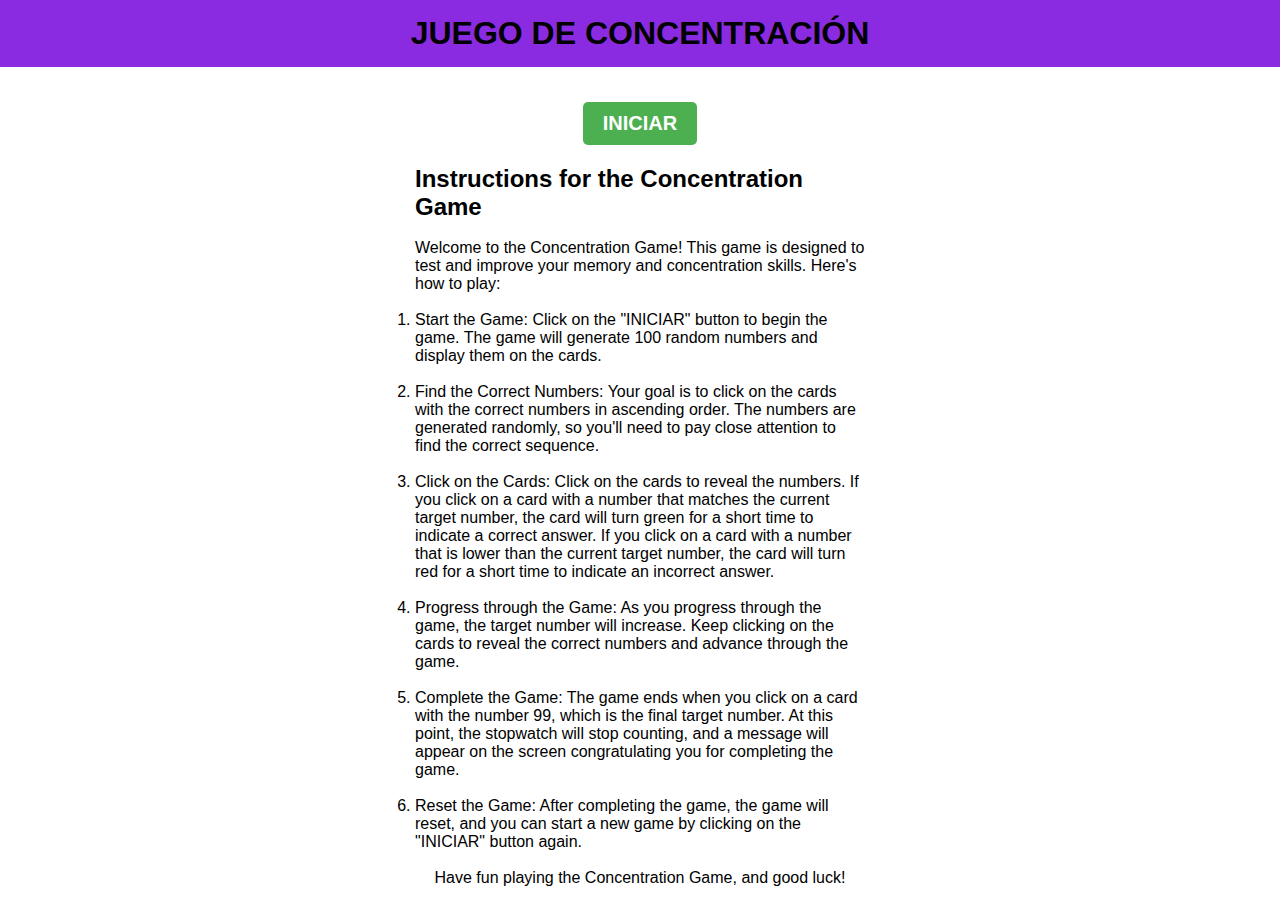
<file: index.html>
<!DOCTYPE html>
<html lang="en">
  <head>
    <meta charset="UTF-8" />
    <meta name="viewport" content="width=device-width, initial-scale=1.0" />
    <title>Document</title>
    <link rel="stylesheet" href="css/styles.css" />
  </head>
  <body>
    <header>
      <h1 id="title">JUEGO DE CONCENTRACIÓN</h1>
    </header>
    <div id="container-inicial">
      <a href="./game.html" style='text-decoration: none;'>
        <button id="btn-iniciar">INICIAR</button>
      </a>
      <h2>Instructions for the Concentration Game</h2>
      <br />
      <p>
        Welcome to the Concentration Game! This game is designed to test and
        improve your memory and concentration skills. Here's how to play:
      </p>
      <br />
      <ol>
        <li>
          Start the Game: Click on the "INICIAR" button to begin the game. The
          game will generate 100 random numbers and display them on the cards.
        </li>
        <br />
        <li>
          Find the Correct Numbers: Your goal is to click on the cards with the
          correct numbers in ascending order. The numbers are generated
          randomly, so you'll need to pay close attention to find the correct
          sequence.
        </li>
        <br />
        <li>
          Click on the Cards: Click on the cards to reveal the numbers. If you
          click on a card with a number that matches the current target number,
          the card will turn green for a short time to indicate a correct
          answer. If you click on a card with a number that is lower than the
          current target number, the card will turn red for a short time to
          indicate an incorrect answer.
        </li>
        <br />
        <li>
          Progress through the Game: As you progress through the game, the
          target number will increase. Keep clicking on the cards to reveal the
          correct numbers and advance through the game.
        </li>
        <br />
        <li>
          Complete the Game: The game ends when you click on a card with the
          number 99, which is the final target number. At this point, the
          stopwatch will stop counting, and a message will appear on the screen
          congratulating you for completing the game.
        </li>
        <br />
        <li>
          Reset the Game: After completing the game, the game will reset, and
          you can start a new game by clicking on the "INICIAR" button again.
        </li>
      </ol>
      <br />
      <p>Have fun playing the Concentration Game, and good luck!</p>
    </div>
  </body>
</html>
</file>
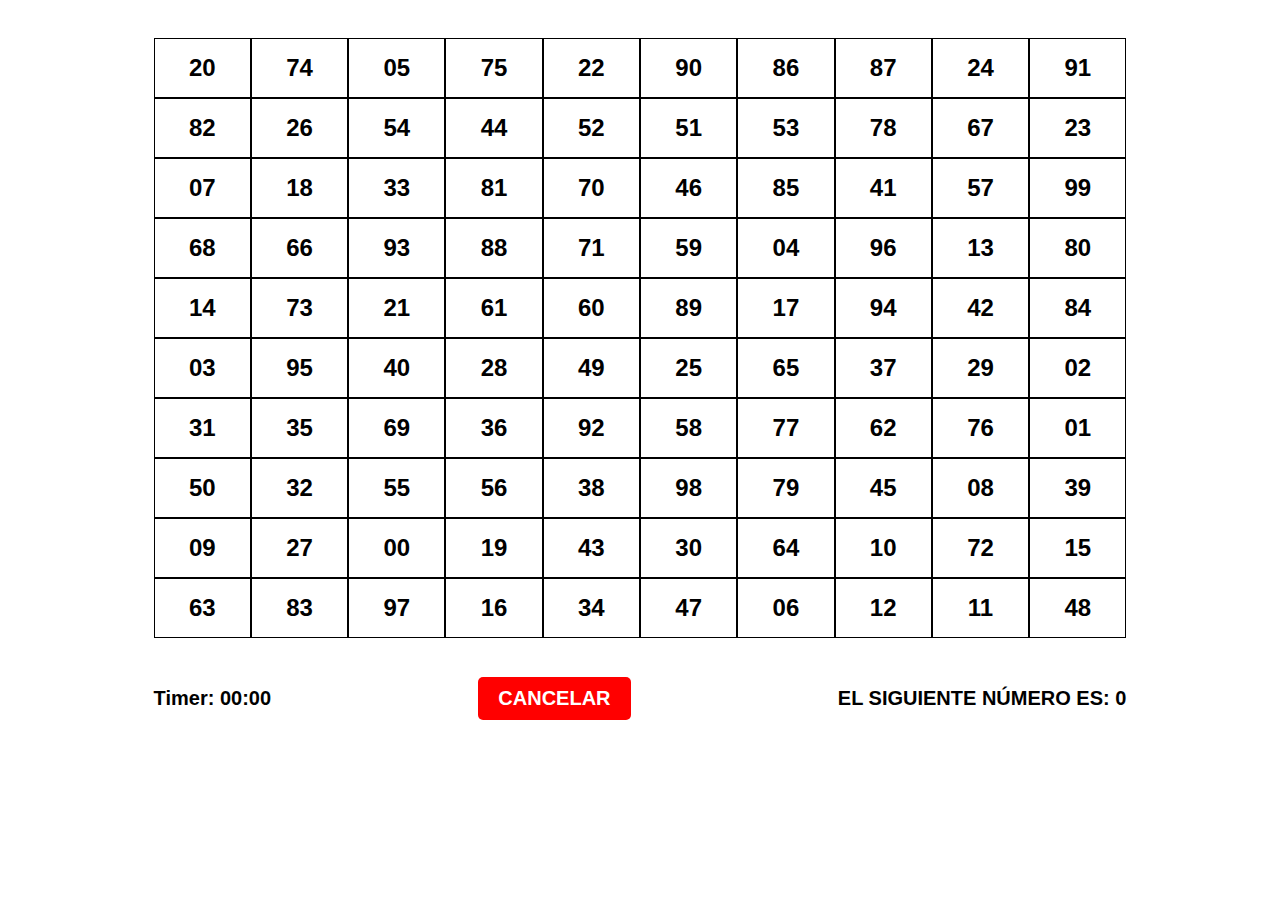
<file: game.html>
<!DOCTYPE html>
<html lang="en">
  <head>
    <meta charset="UTF-8" />
    <meta name="viewport" content="width=device-width, initial-scale=1.0" />
    <link rel="stylesheet" href="css/styles.css" />
    <title>Juego de Concentración</title>
  </head>
  <body>
    <div class="container-card"></div>
    <div class="footer">
      <p id="timer"></p>
      <button id="btn-cancelar">CANCELAR</button>
      <p id="next-number"></p>
    </div>
    <div id="floating-window">
      <button id="close-window-btn">Close</button>
    </div>
  </body>
  <script src="js/game.js"></script>
</html>
</file>
<file: css/styles.css>
* {
  font-family: Arial, Helvetica, sans-serif;
  margin: 0;
  padding: 0;
}

header {
  display: flex;
  padding: 15px; 
  justify-content: center;
  background-color:blueviolet;
}

.container-card {
  display: grid;
  grid-template-columns: repeat(10, 1fr);
  margin: 3vw 12vw;
}

.card {
  display: flex;
  justify-content: center;
  padding: 15px;
  border: solid 1px;  
  font-weight: bold;
  font-size: 24px;
  transition: 0.5s;
}

#floating-window {
  font-weight: bold;
  position: fixed;
  top: 50%;
  left: 50%;
  transform: translate(-50%, -50%);
  background-color: #f0f0f0;
  border: 1px solid #ccc;
  border-radius: 5px;
  padding: 10px;
  width: 300px;
  height: 200px;
  display: none;
}

#close-window-btn {
  position: absolute;
  bottom: 70px;
  left: 110px;
  font-size: 20px;
  cursor: pointer;
  background-color: red;
}

#container-inicial {
  display: flex;
  margin: 0 auto;
  padding: 15px;
  width: 50vh;
  flex-direction: column;
  align-items: center;
}

button {
  display: flex;
  color: white;
  font-size: 20px;
  font-weight: bold;
  padding: 10px 20px;
  border: none;
  border-radius: 5px;
  cursor: pointer;
}

#btn-iniciar {
  margin: 20px;
  background-color: #4CAF50;
}

#btn-cancelar {
  background-color: red;
}

#historial {
  display: flex;
  justify-content: center;
  margin-top: 20px;
  font-size: 20px;
  font-weight: bold;

}

.footer {
  display: flex;
  justify-content: space-between;
  align-items: center;
  padding: 0px 12vw;
}

#next-number {
  font-weight: bold;
  font-size: 20px
}

#timer {
  font-weight: bold;
  font-size: 20px;
}
</file>
